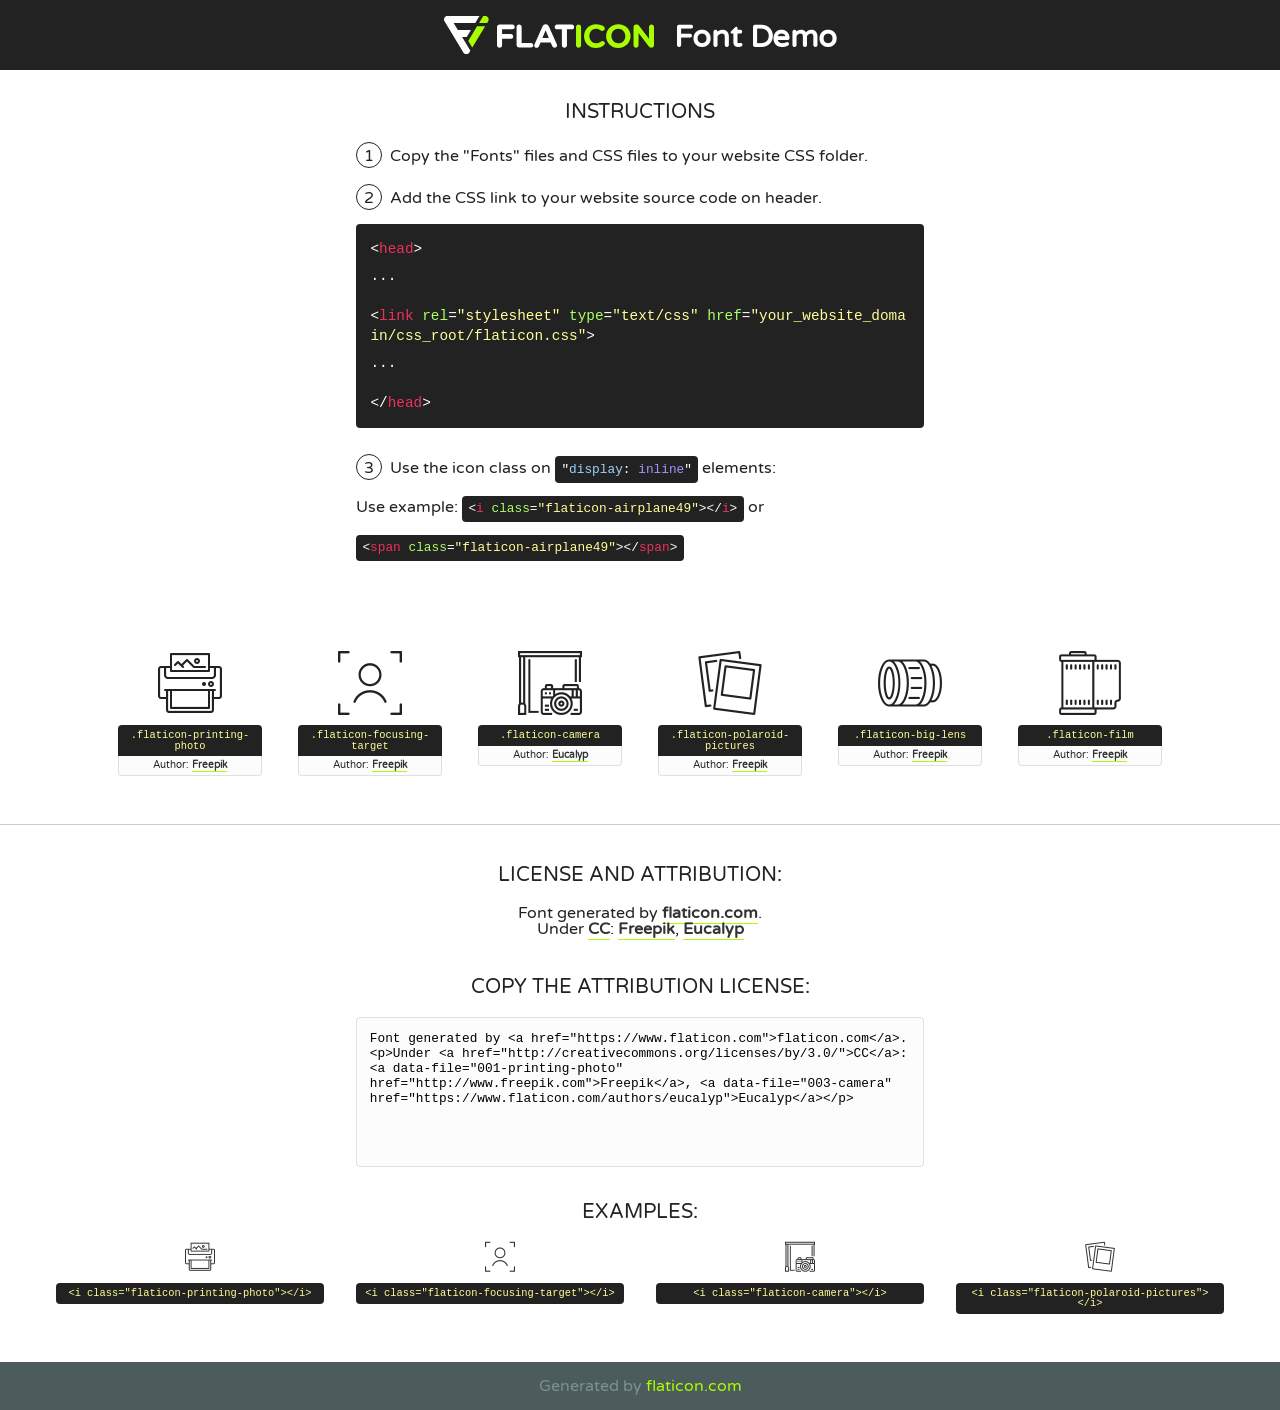
<file: fonts/flaticon/font/flaticon.html>
<!DOCTYPE html>
<!--
  Flaticon icon font: Flaticon
  Creation date: 12/12/2018 14:43
-->
<html>
<!DOCTYPE html>
<html>

<head>
    <title>Flaticon WebFont</title>
    <link href="http://fonts.googleapis.com/css?family=Varela+Round" rel="stylesheet" type="text/css" />
    <link rel="stylesheet" type="text/css" href="flaticon.css">
    <meta charset="UTF-8">
    <style>
    html, body, div, span, applet, object, iframe,
    h1, h2, h3, h4, h5, h6, p, blockquote, pre,
    a, abbr, acronym, address, big, cite, code,
    del, dfn, em, img, ins, kbd, q, s, samp,
    small, strike, strong, sub, sup, tt, var,
    b, u, i, center,
    dl, dt, dd, ol, ul, li,
    fieldset, form, label, legend,
    table, caption, tbody, tfoot, thead, tr, th, td,
    article, aside, canvas, details, embed, 
    figure, figcaption, footer, header, hgroup, 
    menu, nav, output, ruby, section, summary,
    time, mark, audio, video {
        margin: 0;
        padding: 0;
        border: 0;
        font-size: 100%;
        font: inherit;
        vertical-align: baseline;
    }
    /* HTML5 display-role reset for older browsers */
    article, aside, details, figcaption, figure, 
    footer, header, hgroup, menu, nav, section {
        display: block;
    }
    body {
        line-height: 1;
    }
    ol, ul {
        list-style: none;
    }
    blockquote, q {
        quotes: none;
    }
    blockquote:before, blockquote:after,
    q:before, q:after {
        content: '';
        content: none;
    }
    table {
        border-collapse: collapse;
        border-spacing: 0;
    }
    body {
        font-family: 'Varela Round', Helvetica, Arial, sans-serif;
        font-size: 16px;
        color: #222;
    }
    a {
        color: #333;
        border-bottom: 1px solid #a9fd00;
        font-weight: bold;
        text-decoration: none;
    }
    * {
        -moz-box-sizing: border-box;
        -webkit-box-sizing: border-box;
        box-sizing: border-box;
        margin: 0;
        padding: 0;
    }
    [class^="flaticon-"]:before, [class*=" flaticon-"]:before, [class^="flaticon-"]:after, [class*=" flaticon-"]:after {
        font-family: Flaticon;
        font-size: 30px;
        font-style: normal;
        margin-left: 20px;
        color: #333;
    }
    .wrapper {
        max-width: 600px;
        margin: auto;
        padding: 0 1em;
    }
    .title {
        font-size: 1.25em;
        text-align: center;
        margin-bottom: 1em;
        text-transform: uppercase;
    }
    header {
        text-align: center;
        background-color: #222;
        color: #fff;
        padding: 1em;
    }
    header .logo {
        width: 210px;
        height: 38px;
        display: inline-block;
        vertical-align: middle;
        margin-right: 1em;
        border: none;
    }
    header strong {
        font-size: 1.95em;
        font-weight: bold;
        vertical-align: middle;
        margin-top: 5px;
        display: inline-block;
    }
    .demo {
        margin: 2em auto;
        line-height: 1.25em;
    }
    .demo ul li {
        margin-bottom: 1em;
    }
    .demo ul li .num {
        color: #222;
        border-radius: 20px;
        display: inline-block;
        width: 26px;
        padding: 3px;
        height: 26px;
        text-align: center;
        margin-right: 0.5em;
        border: 1px solid #222;
    }
    .demo ul li code {
        background-color: #222;
        border-radius: 4px;
        padding: 0.25em 0.5em;
        display: inline-block;
        color: #fff;
        font-family: Consolas,Monaco,Lucida Console,Liberation Mono,DejaVu Sans Mono,Bitstream Vera Sans Mono,Courier New, monospace;
        font-weight: lighter;
        margin-top: 1em;
        font-size: 0.8em;
        word-break: break-all;
    }
    .demo ul li code.big {
        padding: 1em;
        font-size: 0.9em;
    }
    .demo ul li code .red {
        color: #EF3159;
    }
    .demo ul li code .green {
        color: #ACFF65;
    }
    .demo ul li code .yellow {
        color: #FFFF99;
    }
    .demo ul li code .blue {
        color: #99D3FF;
    }
    .demo ul li code .purple {
        color: #A295FF;
    }
    .demo ul li code .dots {
        margin-top: 0.5em;
        display: block;
    }
    #glyphs {
        border-bottom: 1px solid #ccc;
        padding: 2em 0;
        text-align: center;
    }
    .glyph {
        display: inline-block;
        width: 9em;
        margin: 1em;
        text-align: center;
        vertical-align: top;
        background: #FFF;
    }
    .glyph .glyph-icon {
        padding: 10px;
        display: block;
        font-family:"Flaticon";
        font-size: 64px;
        line-height: 1;
    }
    .glyph .glyph-icon:before {
        font-size: 64px;
        color: #222;
        margin-left: 0;
    }
    .class-name {
        font-size: 0.65em;
        background-color: #222;
        color: #fff;
        border-radius: 4px 4px 0 0;
        padding: 0.5em;
        color: #FFFF99;
        font-family: Consolas,Monaco,Lucida Console,Liberation Mono,DejaVu Sans Mono,Bitstream Vera Sans Mono,Courier New, monospace;
    }
    .author-name {
        font-size: 0.6em;
        background-color: #fcfcfd;
        border: 1px solid #DEDEE4;
        border-top: 0;
        border-radius: 0 0 4px 4px;
        padding: 0.5em;
    }
    .class-name:last-child {
        font-size: 10px;
        color:#888;
    }
    .class-name:last-child a {
        font-size: 10px;
        color:#555;
    }
    .class-name:last-child a:hover {
        color:#a9fd00;
    }
    .glyph > input {
        display: block;
        width: 100px;
        margin: 5px auto;
        text-align: center;
        font-size: 12px;
        cursor: text;
    }
    .glyph > input.icon-input {
        font-family:"Flaticon";
        font-size: 16px;
        margin-bottom: 10px;
    }
    .attribution .title {
        margin-top: 2em;
    }
    .attribution textarea {
        background-color: #fcfcfd;
        padding: 1em;
        border: none;
        box-shadow: none;
        border: 1px solid #DEDEE4;
        border-radius: 4px;
        resize: none;
        width: 100%;
        height: 150px;
        font-size: 0.8em;
        font-family: Consolas,Monaco,Lucida Console,Liberation Mono,DejaVu Sans Mono,Bitstream Vera Sans Mono,Courier New, monospace;
        -webkit-appearance: none;
    }
    .iconsuse {
        margin: 2em auto;
        text-align: center;
        max-width: 1200px;
    }
    .iconsuse:after {
        content: '';
        display: table;
        clear: both;
    }
    .iconsuse .image {
        float: left;
        width: 25%;
        padding: 0 1em;
    }
    .iconsuse .image p {
        margin-bottom: 1em;
    }
    .iconsuse .image span {
        display: block;
        font-size: 0.65em;
        background-color: #222;
        color: #fff;
        border-radius: 4px;
        padding: 0.5em;
        color: #FFFF99;
        margin-top: 1em;
        font-family: Consolas,Monaco,Lucida Console,Liberation Mono,DejaVu Sans Mono,Bitstream Vera Sans Mono,Courier New, monospace;
    }
    #footer {
        text-align: center;
        background-color: #4C5B5C;
        color: #7c9192;
        padding: 1em;
    }
    #footer a {
        border: none;
        color: #a9fd00;
        font-weight: normal;
    }
    @media (max-width: 960px) {
        .iconsuse .image {
            width: 50%;
        }
    }
    @media (max-width: 560px) {
        .iconsuse .image {
            width: 100%;
        }
    }
    </style>


</head>

<body class="characters-off">


    <header>
        <a href="https://www.flaticon.com" target="_blank" class="logo">
            <svg version="1.1" xmlns="http://www.w3.org/2000/svg" xmlns:xlink="http://www.w3.org/1999/xlink" xmlns:a="http://ns.adobe.com/AdobeSVGViewerExtensions/3.0/" viewBox="0 0 560.875 102.036" enable-background="new 0 0 560.875 102.036" xml:space="preserve">
                <defs>
                </defs>
                <g>
                    <g class="letters">
                        <path fill="#ffffff" d="M141.596,29.675c0-3.777,2.985-6.767,6.764-6.767h34.438c3.426,0,6.15,2.728,6.15,6.15
                        c0,3.43-2.724,6.149-6.15,6.149h-27.674v13.091h23.719c3.429,0,6.151,2.724,6.151,6.15c0,3.43-2.723,6.149-6.151,6.149h-23.719
                        v17.574c0,3.773-2.986,6.761-6.764,6.761c-3.779,0-6.764-2.989-6.764-6.761V29.675z"></path>
                        <path fill="#ffffff" d="M193.844,29.149c0-3.781,2.985-6.767,6.764-6.767c3.776,0,6.763,2.985,6.763,6.767v42.957h25.039
                        c3.426,0,6.149,2.726,6.149,6.153c0,3.425-2.723,6.15-6.149,6.15h-31.802c-3.779,0-6.764-2.986-6.764-6.768V29.149z"></path>
                        <path fill="#ffffff" d="M241.891,75.71l21.438-48.407c1.492-3.341,4.215-5.357,7.906-5.357h0.792
                        c3.686,0,6.323,2.017,7.815,5.357l21.439,48.407c0.436,0.967,0.701,1.845,0.701,2.723c0,3.602-2.809,6.501-6.414,6.501
                        c-3.161,0-5.269-1.845-6.499-4.655l-4.132-9.661h-27.059l-4.301,10.102c-1.144,2.631-3.426,4.214-6.237,4.214
                        c-3.517,0-6.24-2.81-6.24-6.325C241.1,77.64,241.451,76.677,241.891,75.71z M279.932,58.666l-8.521-20.297l-8.526,20.297H279.932
                        z"></path>
                        <path fill="#ffffff" d="M314.864,35.387H301.86c-3.429,0-6.239-2.813-6.239-6.238c0-3.429,2.811-6.24,6.239-6.24h39.533
                        c3.426,0,6.237,2.811,6.237,6.24c0,3.425-2.811,6.238-6.237,6.238h-13.001v42.785c0,3.773-2.99,6.761-6.764,6.761
                        c-3.779,0-6.764-2.989-6.764-6.761V35.387z"></path>
                        <path fill="#A9FD00" d="M352.615,29.149c0-3.781,2.985-6.767,6.767-6.767c3.774,0,6.761,2.985,6.761,6.767v49.024
                        c0,3.773-2.987,6.761-6.761,6.761c-3.781,0-6.767-2.989-6.767-6.761V29.149z"></path>
                        <path fill="#A9FD00" d="M374.132,53.836v-0.179c0-17.481,13.178-31.801,32.065-31.801c9.22,0,15.459,2.458,20.557,6.238
                        c1.402,1.054,2.637,2.985,2.637,5.357c0,3.692-2.985,6.59-6.681,6.59c-1.845,0-3.071-0.702-4.044-1.319
                        c-3.776-2.813-7.729-4.393-12.562-4.393c-10.364,0-17.831,8.611-17.831,19.154v0.173c0,10.542,7.291,19.329,17.831,19.329
                        c5.715,0,9.492-1.756,13.359-4.834c1.049-0.874,2.458-1.491,4.039-1.491c3.429,0,6.325,2.813,6.325,6.236
                        c0,2.106-1.056,3.78-2.282,4.834c-5.539,4.834-12.036,7.733-21.878,7.733C387.572,85.464,374.132,71.493,374.132,53.836z"></path>
                        <path fill="#A9FD00" d="M433.009,53.836v-0.179c0-17.481,13.79-31.801,32.766-31.801c18.981,0,32.592,14.143,32.592,31.628v0.173
                        c0,17.483-13.785,31.807-32.769,31.807C446.625,85.464,433.009,71.32,433.009,53.836z M484.224,53.836v-0.179
                        c0-10.539-7.725-19.326-18.626-19.326c-10.893,0-18.449,8.611-18.449,19.154v0.173c0,10.542,7.73,19.329,18.626,19.329
                        C476.676,72.986,484.224,64.378,484.224,53.836z"></path>
                        <path fill="#A9FD00" d="M506.233,29.321c0-3.774,2.99-6.763,6.767-6.763h1.401c3.252,0,5.183,1.583,7.029,3.953l26.093,34.265
                        V29.059c0-3.692,2.99-6.677,6.681-6.677c3.683,0,6.671,2.985,6.671,6.677v48.934c0,3.78-2.987,6.765-6.764,6.765h-0.436
                        c-3.257,0-5.188-1.581-7.034-3.953l-27.056-35.492v32.944c0,3.687-2.985,6.676-6.678,6.676c-3.683,0-6.673-2.989-6.673-6.676
                        V29.321z"></path>
                    </g>
                    <g class="insignia">
                        <path fill="#ffffff" d="M48.372,56.137h12.517l11.156-18.537H37.186L25.688,18.539h57.825L94.668,0H9.271
                        C5.925,0,2.842,1.801,1.198,4.716c-1.644,2.907-1.593,6.482,0.134,9.343l50.38,83.501c1.678,2.781,4.689,4.476,7.938,4.476
                        c3.246,0,6.257-1.695,7.935-4.476l2.898-4.804L48.372,56.137z"></path>
                        <g class="i">
                            <path fill="#A9FD00" d="M93.575,18.539h0.031v0.004l21.652,0.004l2.705-4.488c1.727-2.861,1.778-6.436,0.133-9.343
                            C116.454,1.801,113.371,0,110.026,0h-5.294L93.575,18.539z"></path>
                            <polygon fill="#A9FD00" points="88.291,27.356 64.725,66.486 75.519,84.404 109.942,27.356"></polygon>
                        </g>
                    </g>
                </g>
            </svg>
        </a>
        <strong>Font Demo</strong>
    </header>


    <section class="demo wrapper">

        <p class="title">Instructions</p>

        <ul>
            <li>
                <span class="num">1</span>Copy the "F<span style="display:none;">pcq</span>onts" fi<span style="display:none;">xfr</span>les and CSS fi<span style="display:none;">xfr</span>les to yo<span style="display:none;">rwo</span>ur we<span style="display:none;">eec</span>bsite CSS folder.
            </li>
            <li>
                <span class="num">2</span>Add the CSS link to yo<span style="display:none;">rwo</span>ur we<span style="display:none;">eec</span>bsite so<span style="display:none;">diw</span>urce code on header.
                <code class="big">
                    &lt;<span class="red">head</span>&gt;
                    <br/><span class="dots">...</span>
                    <br/>&lt;<span class="red">link</span> <span class="green">rel</span>=<span class="yellow">"stylesheet"</span> <span class="green">type</span>=<span class="yellow">"text/css"</span> <span class="green">href</span>=<span class="yellow">"your_website_domain/css_root/flaticon.css"</span>&gt;
                    <br/><span class="dots">...</span>
                    <br/>&lt;/<span class="red">head</span>&gt;
                </code>
            </li>

            <li>
                <p>
                    <span class="num">3</span>Use the icon cl<span style="display:none;">oyi</span>ass on <code>"<span class="blue">display</span>:<span class="purple"> inline</span>"</code> elements:
                    <br />
                    Use ex<span style="display:none;">zka</span>ample: <code>&lt;<span class="red">i</span> <span class="green">class</span>=<span class="yellow">&quot;flaticon-airplane49&quot;</span>&gt;&lt;/<span class="red">i</span>&gt;</code> or <code>&lt;<span class="red">span</span> <span class="green">class</span>=<span class="yellow">&quot;flaticon-airplane49&quot;</span>&gt;&lt;/<span class="red">span</span>&gt;</code>
            </li>
        </ul>

    </section>




   <section id="glyphs">          
    
      
        <div class="glyph"><div class="glyph-icon flaticon-printing-photo"></div>
            <div class="class-name">.flaticon-printing-photo</div>
            <div class="author-name">Author: <a data-file="001-printing-photo" href="http://www.freepik.com">Freepik</a> </div> 
        </div>        
        
        <div class="glyph"><div class="glyph-icon flaticon-focusing-target"></div>
            <div class="class-name">.flaticon-focusing-target</div>
            <div class="author-name">Author: <a data-file="002-focusing-target" href="http://www.freepik.com">Freepik</a> </div> 
        </div>        
        
        <div class="glyph"><div class="glyph-icon flaticon-camera"></div>
            <div class="class-name">.flaticon-camera</div>
            <div class="author-name">Author: <a data-file="003-camera" href="https://www.flaticon.com/authors/eucalyp">Eucalyp</a> </div> 
        </div>        
        
        <div class="glyph"><div class="glyph-icon flaticon-polaroid-pictures"></div>
            <div class="class-name">.flaticon-polaroid-pictures</div>
            <div class="author-name">Author: <a data-file="004-polaroid-pictures" href="http://www.freepik.com">Freepik</a> </div> 
        </div>        
        
        <div class="glyph"><div class="glyph-icon flaticon-big-lens"></div>
            <div class="class-name">.flaticon-big-lens</div>
            <div class="author-name">Author: <a data-file="005-big-lens" href="http://www.freepik.com">Freepik</a> </div> 
        </div>        
        
        <div class="glyph"><div class="glyph-icon flaticon-film"></div>
            <div class="class-name">.flaticon-film</div>
            <div class="author-name">Author: <a data-file="006-film" href="http://www.freepik.com">Freepik</a> </div> 
        </div>        
        

    </section>



    <section class="attribution wrapper"   style="text-align:center;">

      <div class="title">License and attribution:</div><div class="attrDiv">Font generated by <a href="https://www.flaticon.com">flaticon.com</a>. <div><p>Under <a href="http://creativecommons.org/licenses/by/3.0/">CC</a>: <a data-file="001-printing-photo" href="http://www.freepik.com">Freepik</a>, <a data-file="003-camera" href="https://www.flaticon.com/authors/eucalyp">Eucalyp</a></p>  </div>
      </div>
      <div class="title">Copy the At<span style="display:none;">yqg</span>tribution License:</div>

    <textarea onclick="this.focus();this.select();">Font generated by &lt;a href=&quot;https://www.flaticon.com&quot;&gt;flaticon.com&lt;/a&gt;. <p>Under <a href="http://creativecommons.org/licenses/by/3.0/">CC</a>: <a data-file="001-printing-photo" href="http://www.freepik.com">Freepik</a>, <a data-file="003-camera" href="https://www.flaticon.com/authors/eucalyp">Eucalyp</a></p>  
     </textarea>

    </section>

    <section class="iconsuse">

          <div class="title">Examples:</div>            
             
            <div class="image">
                <p>
                    <i class="glyph-icon flaticon-printing-photo"></i> 
                    <span>&lt;i class=&quot;flaticon-printing-photo&quot;&gt;&lt;/i&gt;</span>
                </p>
            </div>
            
            <div class="image">
                <p>
                    <i class="glyph-icon flaticon-focusing-target"></i> 
                    <span>&lt;i class=&quot;flaticon-focusing-target&quot;&gt;&lt;/i&gt;</span>
                </p>
            </div>
            
            <div class="image">
                <p>
                    <i class="glyph-icon flaticon-camera"></i> 
                    <span>&lt;i class=&quot;flaticon-camera&quot;&gt;&lt;/i&gt;</span>
                </p>
            </div>
            
            <div class="image">
                <p>
                    <i class="glyph-icon flaticon-polaroid-pictures"></i> 
                    <span>&lt;i class=&quot;flaticon-polaroid-pictures&quot;&gt;&lt;/i&gt;</span>
                </p>
            </div>
                       
        </div>
                            
    </section>

<div id="footer">
    <div>Generated by <a href="https://www.flaticon.com">flaticon.com</a>
    </div>
</div>



</body>
</html>
</file>
<file: fonts/flaticon/font/flaticon.css>
/*
  	Flaticon icon font: Flaticon
  	Creation date: 12/12/2018 14:43
  	*/

@font-face {
  font-family: "Flaticon";
  src: url("./Flaticon.eot");
  src: url("./Flaticon.eot?#iefix") format("embedded-opentype"),
       url("./Flaticon.woff") format("woff"),
       url("./Flaticon.ttf") format("truetype"),
       url("./Flaticon.svg#Flaticon") format("svg");
  font-weight: normal;
  font-style: normal;
}

@media screen and (-webkit-min-device-pixel-ratio:0) {
  @font-face {
    font-family: "Flaticon";
    src: url("./Flaticon.svg#Flaticon") format("svg");
  }
}

[class^="flaticon-"]:before, [class*=" flaticon-"]:before,
[class^="flaticon-"]:after, [class*=" flaticon-"]:after {   
  font-family: Flaticon;
        font-size: 20px;
font-style: normal;
margin-left: 20px;
}

.flaticon-printing-photo:before { content: "\f100"; }
.flaticon-focusing-target:before { content: "\f101"; }
.flaticon-camera:before { content: "\f102"; }
.flaticon-polaroid-pictures:before { content: "\f103"; }
.flaticon-big-lens:before { content: "\f104"; }
.flaticon-film:before { content: "\f105"; }
</file>
